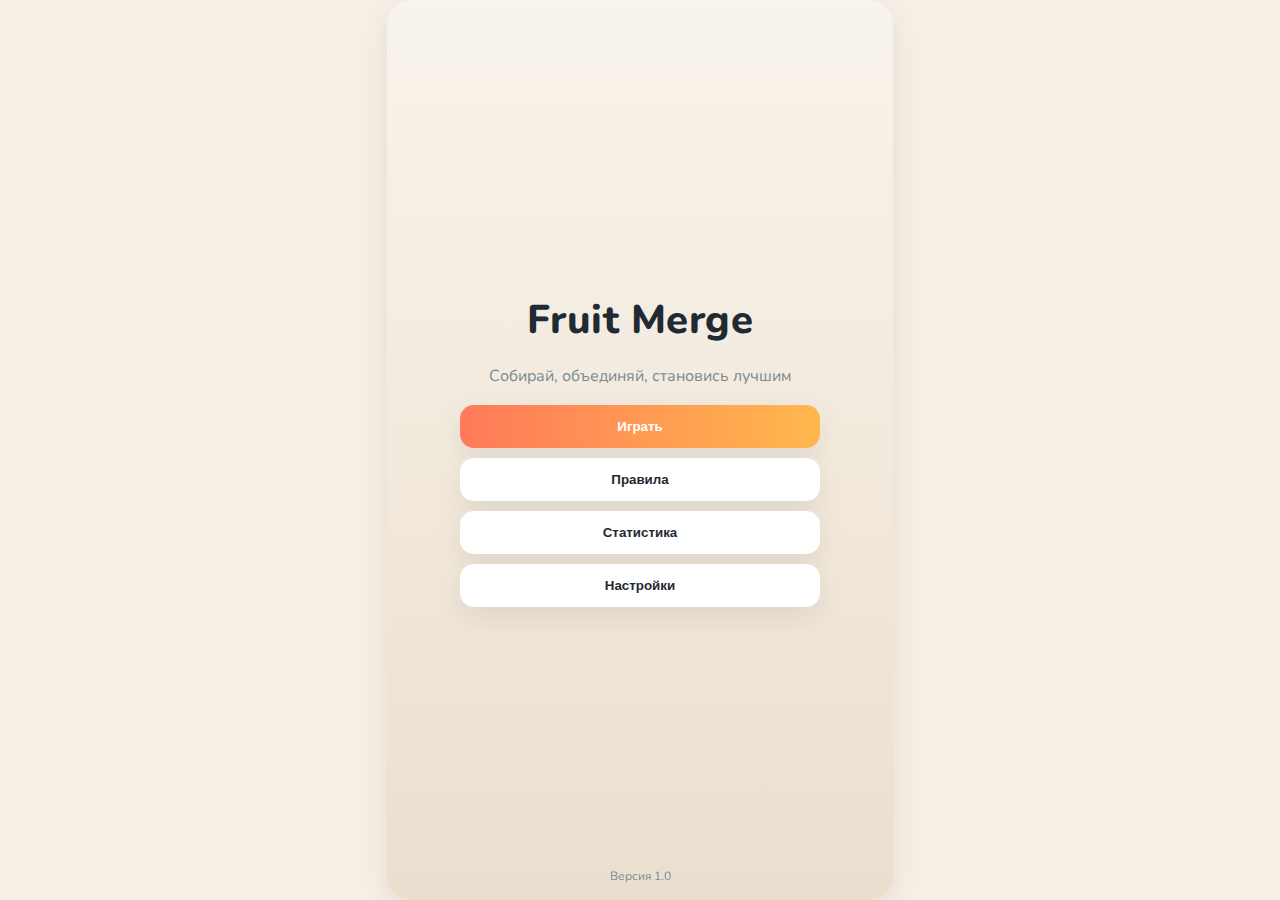
<file: index.html>
<!doctype html>
<html lang="ru">
  <head>
    <meta charset="utf-8" />
    <meta name="viewport" content="width=device-width, initial-scale=1, maximum-scale=1, user-scalable=no, viewport-fit=cover" />
    <meta name="theme-color" content="#f5efe6" />
    <base href="./">
    <title>Fruit Merge - Suika Inspired</title>
    <link rel="preconnect" href="https://fonts.gstatic.com" crossorigin>
    <link href="https://fonts.googleapis.com/css2?family=Nunito:wght@400;600;800&display=swap" rel="stylesheet">
    <link rel="stylesheet" href="styles.css?v=1" />
  </head>
  <body>
    <div id="app-root">
      <canvas id="game-canvas"></canvas>

      <div id="ui-layer" class="ui-layer">
        <div id="hud" class="hud hidden">
          <div class="hud-left">
            <div class="score"><span id="score-label">Счёт</span><span id="score-value">0</span></div>
            <div class="combo hidden" id="combo-indicator">x1</div>
          </div>
          <div class="hud-center">
            <div class="next">
              <span class="next-label">Следующий</span>
              <canvas id="next-preview" width="96" height="96"></canvas>
            </div>
          </div>
          <div class="hud-right">
            <button id="pause-btn" class="btn btn-ghost" aria-label="Пауза">II</button>
          </div>
        </div>

        <div id="main-menu" class="menu">
          <div class="logo">Fruit Merge</div>
          <div class="subtitle">Собирай, объединяй, становись лучшим</div>
          <div class="menu-buttons">
            <button id="play-btn" class="btn btn-primary">Играть</button>
            <button id="rules-btn" class="btn">Правила</button>
            <button id="stats-btn" class="btn">Статистика</button>
            <button id="settings-btn" class="btn">Настройки</button>
          </div>
          <div class="footer-note">Версия 1.0</div>
        </div>

        <div id="overlay" class="overlay hidden"></div>

        <div id="modal" class="modal hidden" role="dialog" aria-modal="true">
          <div class="modal-content" id="modal-content"></div>
          <div class="modal-actions">
            <button id="modal-close" class="btn">Закрыть</button>
          </div>
        </div>

        <div id="pause-menu" class="menu small hidden">
          <div class="logo small">Пауза</div>
          <div class="menu-buttons">
            <button id="resume-btn" class="btn btn-primary">Продолжить</button>
            <button id="restart-btn" class="btn">Начать заново</button>
            <button id="to-menu-btn" class="btn">Главное меню</button>
          </div>
        </div>

        <div id="game-over" class="menu small hidden">
          <div class="logo small">Игра окончена</div>
          <div class="final-score">Счёт: <span id="final-score-value">0</span></div>
          <div class="menu-buttons">
            <button id="retry-btn" class="btn btn-primary">Ещё раз</button>
            <button id="share-btn" class="btn">Поделиться</button>
            <button id="go-menu-btn" class="btn">Меню</button>
          </div>
        </div>
      </div>
    </div>

    <script type="module" src="src/main.js?v=1"></script>
  </body>
</html>
</file>
<file: styles.css>
:root{
  --bg:#f5efe6;
  --panel:#ffffff;
  --ink:#1f2a33;
  --muted:#7a8a93;
  --accent:#ff7a59;
  --accent-2:#ffb84d;
  --ok:#4caf50;
  --warn:#f2c94c;
  --danger:#eb5757;
  --shadow:0 10px 30px rgba(0,0,0,0.08);
}
*{box-sizing:border-box}
html,body,#app-root{height:100%}
html,body{margin:0;padding:0;background:var(--bg);color:var(--ink);font-family:'Nunito',system-ui,-apple-system,Segoe UI,Roboto,Ubuntu,'Helvetica Neue',Arial,sans-serif;-webkit-tap-highlight-color:transparent}
#app-root{position:relative;overflow:hidden}
canvas#game-canvas{position:absolute;left:50%;top:50%;transform:translate(-50%,-50%);background:linear-gradient(180deg,#f8f3eb 0%, #f1e8da 60%, #eadfce 100%);border-radius:24px;box-shadow:var(--shadow);}
.ui-layer{position:absolute;inset:0;pointer-events:none}
.hidden{display:none !important}

.hud{position:absolute;inset:0 0 auto 0;display:flex;align-items:center;justify-content:space-between;padding:12px 16px;pointer-events:none}
.hud .hud-left,.hud .hud-right{display:flex;align-items:center;gap:12px}
.hud .hud-center{display:flex;justify-content:center;align-items:center;flex:1}
.score{display:flex;flex-direction:column;gap:2px;background:rgba(255,255,255,0.8);backdrop-filter:saturate(140%) blur(6px);padding:6px 10px;border-radius:12px;pointer-events:auto}
#score-label{font-size:12px;color:var(--muted)}
#score-value{font-size:20px;font-weight:800}
#combo-indicator{background:rgba(255,122,89,0.14);color:var(--accent);font-weight:800;padding:6px 8px;border-radius:12px;transition:transform .12s ease}
.next{display:flex;flex-direction:column;align-items:center;gap:6px;background:rgba(255,255,255,0.8);backdrop-filter:saturate(140%) blur(6px);padding:6px;border-radius:16px;pointer-events:auto}
.next-label{font-size:12px;color:var(--muted)}
#next-preview{width:64px;height:64px}

.menu{position:absolute;inset:0;display:flex;flex-direction:column;align-items:center;justify-content:center;gap:18px;padding:24px;pointer-events:auto}
.menu.small{gap:14px}
.logo{font-size:40px;font-weight:800;letter-spacing:0.5px}
.logo.small{font-size:28px}
.subtitle{font-size:16px;color:var(--muted)}
.footer-note{position:absolute;bottom:16px;color:var(--muted);font-size:12px}
.menu-buttons{display:flex;flex-direction:column;gap:10px;width:min(360px,90vw)}

.btn{appearance:none;border:0;border-radius:14px;padding:14px 16px;background:var(--panel);box-shadow:var(--shadow);font-weight:700;color:var(--ink);cursor:pointer;transition:transform .06s ease, box-shadow .2s ease}
.btn:hover{transform:translateY(-1px)}
.btn:active{transform:translateY(0)}
.btn-primary{background:linear-gradient(90deg,var(--accent) 0%, var(--accent-2) 100%);color:white}
.btn-ghost{background:rgba(0,0,0,0.06);box-shadow:none}

.overlay{position:absolute;inset:0;background:rgba(0,0,0,0.35);backdrop-filter:blur(2px);pointer-events:auto}
.modal{position:absolute;left:50%;top:50%;transform:translate(-50%,-50%);min-width:min(520px,92vw);max-width:92vw;background:var(--panel);border-radius:18px;box-shadow:var(--shadow);pointer-events:auto}
.modal-content{padding:18px}
.modal-actions{display:flex;justify-content:flex-end;gap:10px;padding:0 18px 18px}

.final-score{font-size:18px;color:var(--muted)}

@media (max-width: 480px){
  .logo{font-size:32px}
}
</file>
